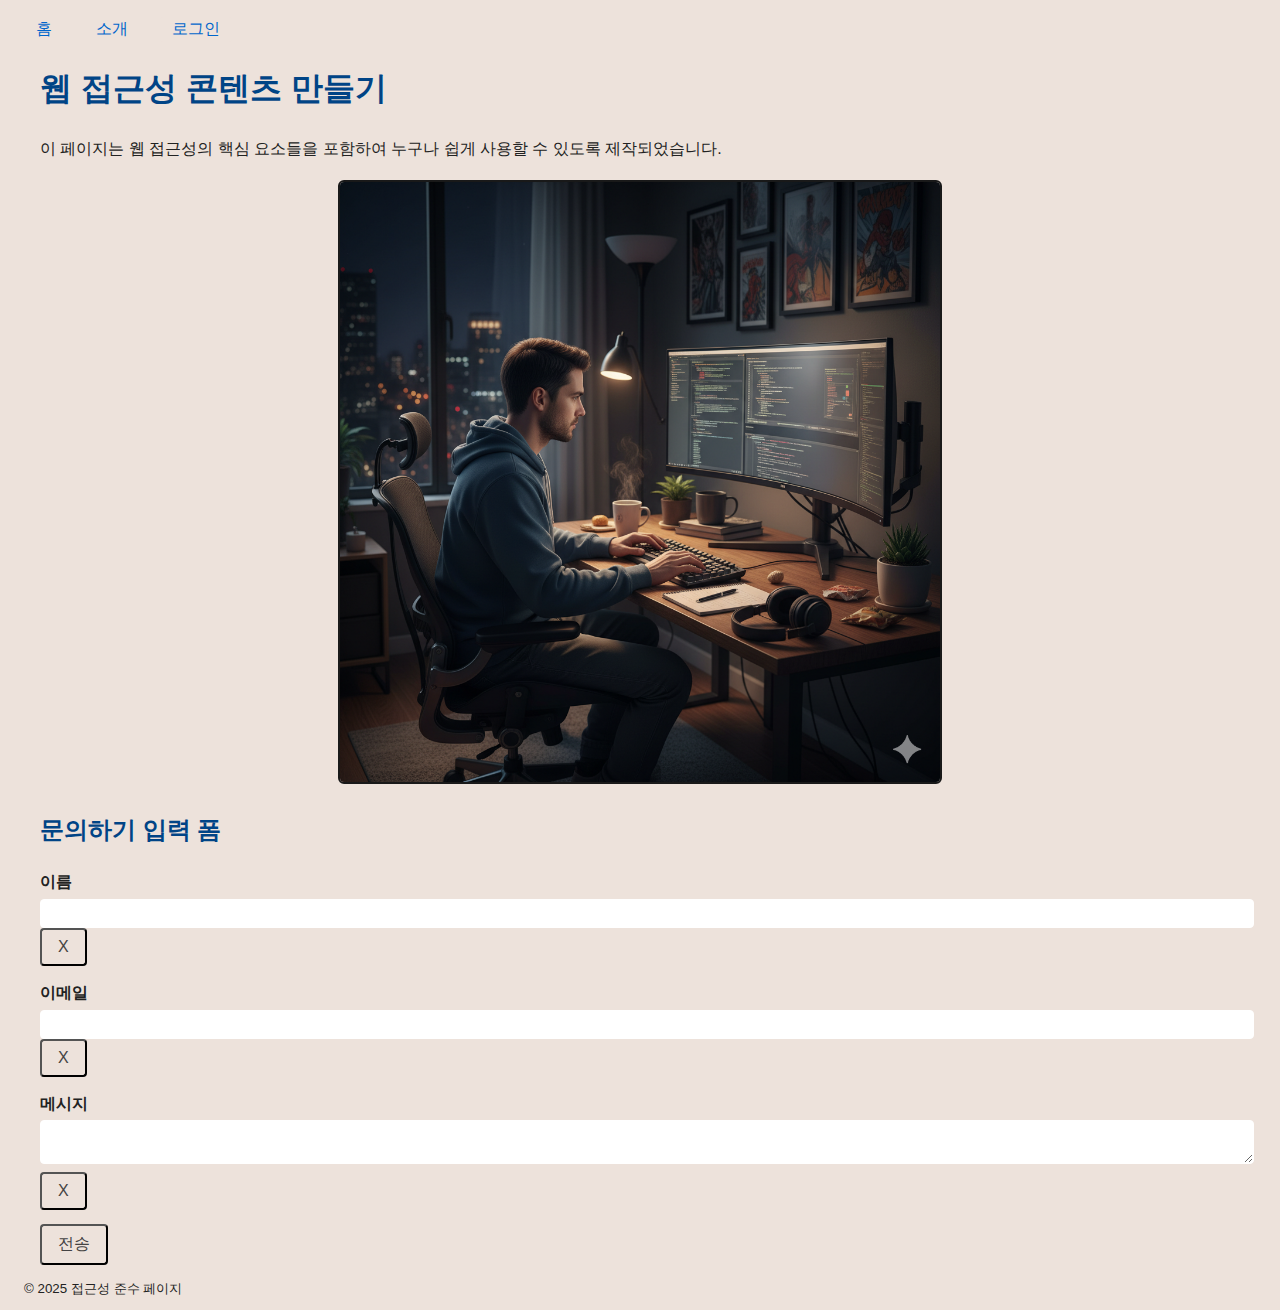
<file: index.html>
<!DOCTYPE html>
<html lang="ko">
  <head>
    <meta charset="UTF-8" />
    <title>접근성 준수 웹 페이지</title>
    <link rel="stylesheet" href="style.css" />
    <link rel="stylesheet" href="inquirymodal.css" />
  </head>
  <body>
    <header>
      <nav aria-label="주요 메뉴">
        <ul>
          <li><a href="#main" tabindex="0">홈</a></li>
          <li><a href="about.html" tabindex="0">소개</a></li>
          <li>
            <button type="button" id="openModalLink">로그인</button>
          </li>
        </ul>
      </nav>
    </header>
    <main id="main">
      <section aria-labelledby="about-title">
        <h1 id="about-title" tabindex="0">웹 접근성 콘텐츠 만들기</h1>
        <p tabindex="0">
          이 페이지는 웹 접근성의 핵심 요소들을 포함하여 누구나 쉽게 사용할 수
          있도록 제작되었습니다.
        </p>
        <figure>
          <img
            tabindex="0"
            src="/img/Image1.png"
            alt="성인 남성이 책상 앞에 앉아서 컴퓨터를 사용하는 모습"
          />
        </figure>
      </section>
      <section>
        <h2>문의하기 입력 폼</h2>
        <form id="inquiryForm">
          <div>
            <label for="username">이름</label>
            <input id="username" name="username" type="text" required />
            <button
              type="button"
              class="clearBtn"
              data-target="username"
              aria-label="이름 입력창 내용 삭제하기"
            >
              <span aria-hidden="true">X</span>
            </button>
          </div>
          <div>
            <label for="email">이메일</label>
            <input id="email" name="email" type="email" required />
            <button
              type="button"
              class="clearBtn"
              data-target="email"
              aria-label="이메일 입력창 내용 삭제하기"
            >
              <span aria-hidden="true">X</span>
            </button>
          </div>
          <div>
            <label for="message">메시지</label>
            <textarea id="message" name="message"></textarea>
            <button
              type="button"
              class="clearBtn"
              data-target="message"
              aria-label="메시지 입력창 내용 삭제하기"
            >
              <span aria-hidden="true">X</span>
            </button>
          </div>
          <button type="submit">전송</button>
        </form>
      </section>
    </main>
    <footer>
      <small tabindex="0">&copy; 2025 접근성 준수 페이지</small>
    </footer>
    <div
      id="modal"
      class="modal"
      role="dialog"
      aria-modal="true"
      aria-labelledby="modalTitle"
      aria-hidden="true"
      tabindex="-1"
    >
      <div class="modal-content">
        <button type="button" id="closeModal" class="close" aria-label="닫기">
          &times;
        </button>
        <h2 id="modalTitle">로그인</h2>
        <form>
          <div>
            <label for="loginId">아이디</label>
            <input
              type="text"
              id="loginId"
              name="loginId"
              autocomplete="username"
            />
          </div>
          <div>
            <label for="loginPw">비밀번호</label>
            <input
              type="password"
              id="loginPw"
              name="loginPw"
              autocomplete="current-password"
            />
          </div>
          <div>
            <button type="button" tabindex="0">아이디/비밀번호 찾기</button>
          </div>
          <button type="submit">로그인</button>
        </form>
      </div>
    </div>
    <script src="modal.js"></script>
  </body>
</html>
</file>
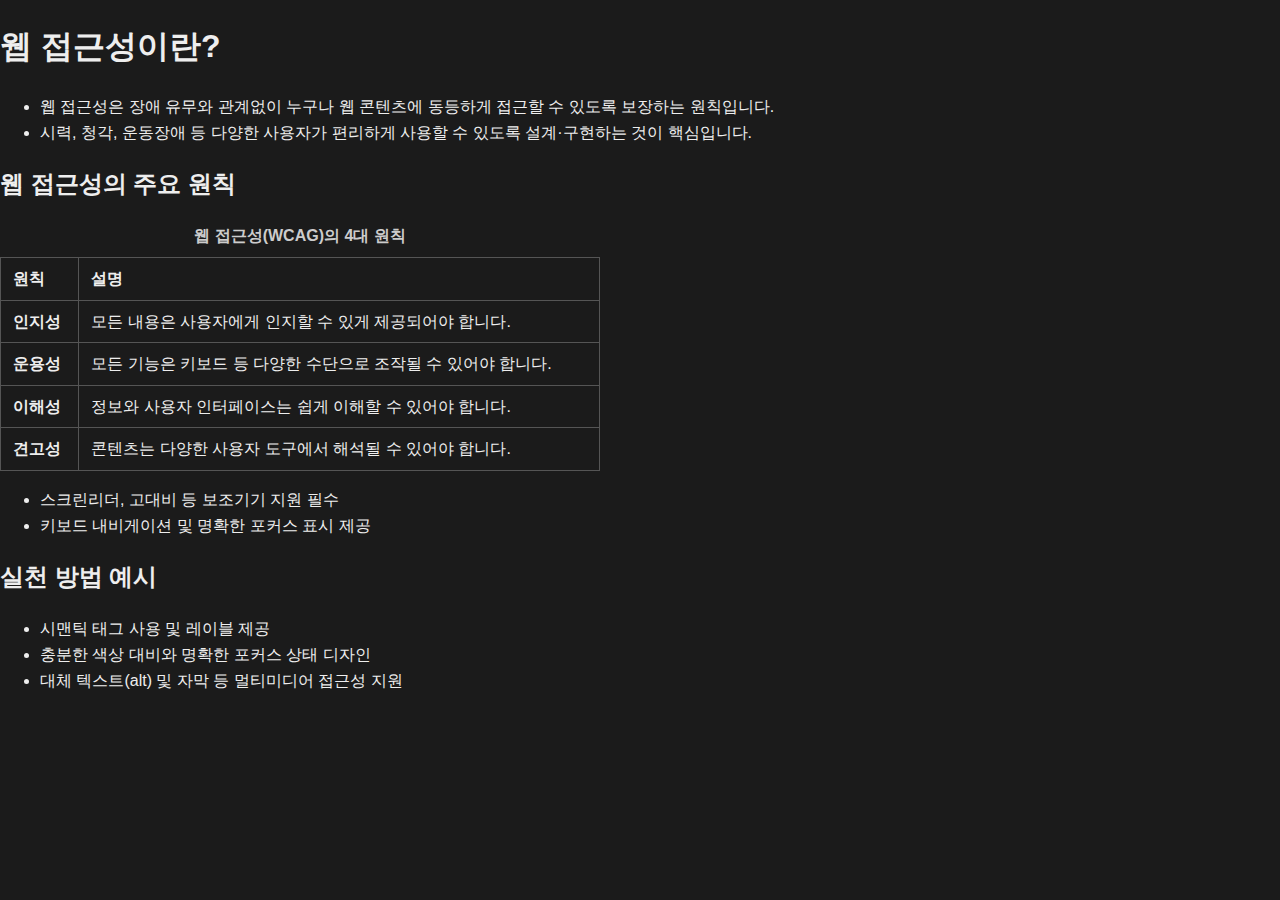
<file: about.html>
<!DOCTYPE html>
<html lang="ko">
  <head>
    <meta charset="UTF-8" />
    <title>소개 - 웹 접근성이란?</title>
    <link rel="stylesheet" href="about.css" />
  </head>
  <body>
    <a href="#mainContent" class="skip-link">본문 바로가기</a>

    <main id="mainContent" tabindex="0">
      <section>
        <h1>웹 접근성이란?</h1>
        <ul>
          <li>
            웹 접근성은 장애 유무와 관계없이 누구나 웹 콘텐츠에 동등하게 접근할
            수 있도록 보장하는 원칙입니다.
          </li>
          <li>
            시력, 청각, 운동장애 등 다양한 사용자가 편리하게 사용할 수 있도록
            설계·구현하는 것이 핵심입니다.
          </li>
        </ul>
      </section>

      <section>
        <h2>웹 접근성의 주요 원칙</h2>
        <table>
          <caption>
            웹 접근성(WCAG)의 4대 원칙
          </caption>
          <thead>
            <tr>
              <th scope="col">원칙</th>
              <th scope="col">설명</th>
            </tr>
          </thead>
          <tbody>
            <tr>
              <th scope="row">인지성</th>
              <td>모든 내용은 사용자에게 인지할 수 있게 제공되어야 합니다.</td>
            </tr>
            <tr>
              <th scope="row">운용성</th>
              <td>
                모든 기능은 키보드 등 다양한 수단으로 조작될 수 있어야 합니다.
              </td>
            </tr>
            <tr>
              <th scope="row">이해성</th>
              <td>정보와 사용자 인터페이스는 쉽게 이해할 수 있어야 합니다.</td>
            </tr>
            <tr>
              <th scope="row">견고성</th>
              <td>콘텐츠는 다양한 사용자 도구에서 해석될 수 있어야 합니다.</td>
            </tr>
          </tbody>
        </table>
        <ul>
          <li>스크린리더, 고대비 등 보조기기 지원 필수</li>
          <li>키보드 내비게이션 및 명확한 포커스 표시 제공</li>
        </ul>
      </section>

      <section tabindex="0" aria-label="웹 접근성 실천 방법">
        <h2>실천 방법 예시</h2>
        <ul>
          <li>시맨틱 태그 사용 및 레이블 제공</li>
          <li>충분한 색상 대비와 명확한 포커스 상태 디자인</li>
          <li>대체 텍스트(alt) 및 자막 등 멀티미디어 접근성 지원</li>
        </ul>
      </section>
    </main>
  </body>
</html>
</file>
<file: style.css>
body {
    background: #ede2db;
    color: #222;
    font-family: 'Segoe UI', Arial, sans-serif;
    line-height: 1.6;
  }
  header, main, section, footer {
    margin: 10px 0;
    padding: 0 16px;
  }
  nav ul {
    display: flex;
    gap: 20px;
    list-style: none;
    padding: 0;
  }
  nav a {
    color: #0066cc;
    text-decoration: none;
    padding: 6px 12px;
    border-radius: 4px;
  }
  nav a:focus, nav a:hover {
    outline: 2px solid #222;
    background: #ebf4fa;
  }
  nav button {
    color: #0066cc;
    text-decoration: none;
    padding: 2px 12px;
    border: none;
    border-radius: 4px;
  }
  nav button:focus, nav button:hover {
    outline: 2px solid #222;
    background: #ebf4fa;
  }
  h1, h2 {
    color: #004486;
  }
  figure {
    margin: 18px 0;
    text-align: center;
  }
  img {
    max-width: 50%;
    height: auto;
    border: 2px solid #191919;
    border-radius: 6px;
  }
  form div {
    margin-bottom: 14px;
  }
  label {
    font-weight: bold;
    display: block;
    margin-bottom: 4px;
  }
  input, textarea {
    width: 100%;
    padding: 6px;
    border: 1px solid #fff;
    border-radius: 4px;
  }
  button {
    background: #ede2db;
    color: #444343;
    border-radius: 4px;
    padding: 8px 16px;
    font-size: 1rem;
    cursor: pointer;
  }
  form button:focus, form button:hover {
    outline: 1px solid #222;
    background: #ebf4fa;
  }
  .screen-out {
    position: absolute;
    width: 1px;
    height: 1px;
    padding: 0;
    margin: -1px;
    overflow: hidden;
    clip: rect(0, 0, 0, 0);
    white-space: nowrap;
    border: 0;
  }
</file>
<file: inquirymodal.css>
/* 모달 기본 숨김, 활성화 시 보이기 */
.modal {
    display: none;
    position: fixed;
    z-index: 1000;
    left: 0; top: 0;
    width: 100vw; height: 100vh;
    background: rgba(0,0,0,0.6);
    justify-content: center;
    align-items: center;
  }
  .modal[aria-hidden="false"] {
    display: flex;
  }
  
  /* 모달 내용 */
  .modal-content {
    background: #fff;
    padding: 32px 24px 24px 24px;
    border-radius: 6px;
    max-width: 340px;
    width: 100%;
    box-shadow: 0 4px 24px rgba(0,0,0,0.2);
    outline: none;
  }
  .close {
    background: none;
    border: none;
    font-size: 2rem;
    position: absolute;
    top: 18px;
    right: 24px;
    cursor: pointer;
  }
  .close:focus {
    outline: 2px solid #333;
  }
  .modal-content input,
  .modal-content button {
    width: 100%;
    margin: 8px 0;
    padding: 10px 8px;
    font-size: 1rem;
    border-radius: 4px;
    border: 1px solid #bbb;
  }
  .modal-content label {
    display: block;
    margin-bottom: 4px;
    font-weight: bold;
  }
  .modal-content a {
    display: inline-block;
    margin: 8px 0 8px 0;
    color: #0066cc;
  }
  .modal-content button[type="submit"] {
    background: #0066cc;
    color: #fff;
    border: none;
    margin-top: 12px;
    font-weight: bold;
    cursor: pointer;
  }
  .modal-content button[type="submit"]:focus {
    outline: 2px solid #222;
  }
</file>
<file: about.css>
:root {
    --bg-color: #1b1b1b;
    --text-color: #eee;
    --focus-outline-color: #66aaff;
    --table-border-color: #555;
    --caption-color: #ccc;
  }
  
  body {
    background-color: var(--bg-color);
    color: var(--text-color);
    font-family: 'Segoe UI', Arial, sans-serif;
    margin: 0;
    line-height: 1.6;
  }
  
  a.skip-link {
    position: absolute;
    left: -9999px;
    top: auto;
    width: 1px;
    height: 1px;
    overflow: hidden;
    color: var(--text-color);
    background: #005688;
    padding: 8px 16px;
    z-index: 100;
  }
  a.skip-link:focus {
    left: 45%;
    top: 10px;
    width: auto;
    height: auto;
    outline: 2px solid #005688;
  }
  main:focus {
    outline: 2px solid var(--focus-outline-color);
  }
  section:focus {
    outline: 2px dashed #cc6600;
  }
  th, td {
    padding: 8px 12px;
    border: 1px solid var(--table-border-color);
    text-align: left;
  }
  table {
    border-collapse: collapse;
    margin: 16px 0;
    width: 100%;
    max-width: 600px;
  }
  caption {
    font-weight: bold;
    margin-bottom: 8px;
    color: var(--caption-color);
  }
  @media (max-width: 600px) {
    body { font-size: 1.05em; }
    table, th, td { font-size: 0.98em; }
  }
</file>
